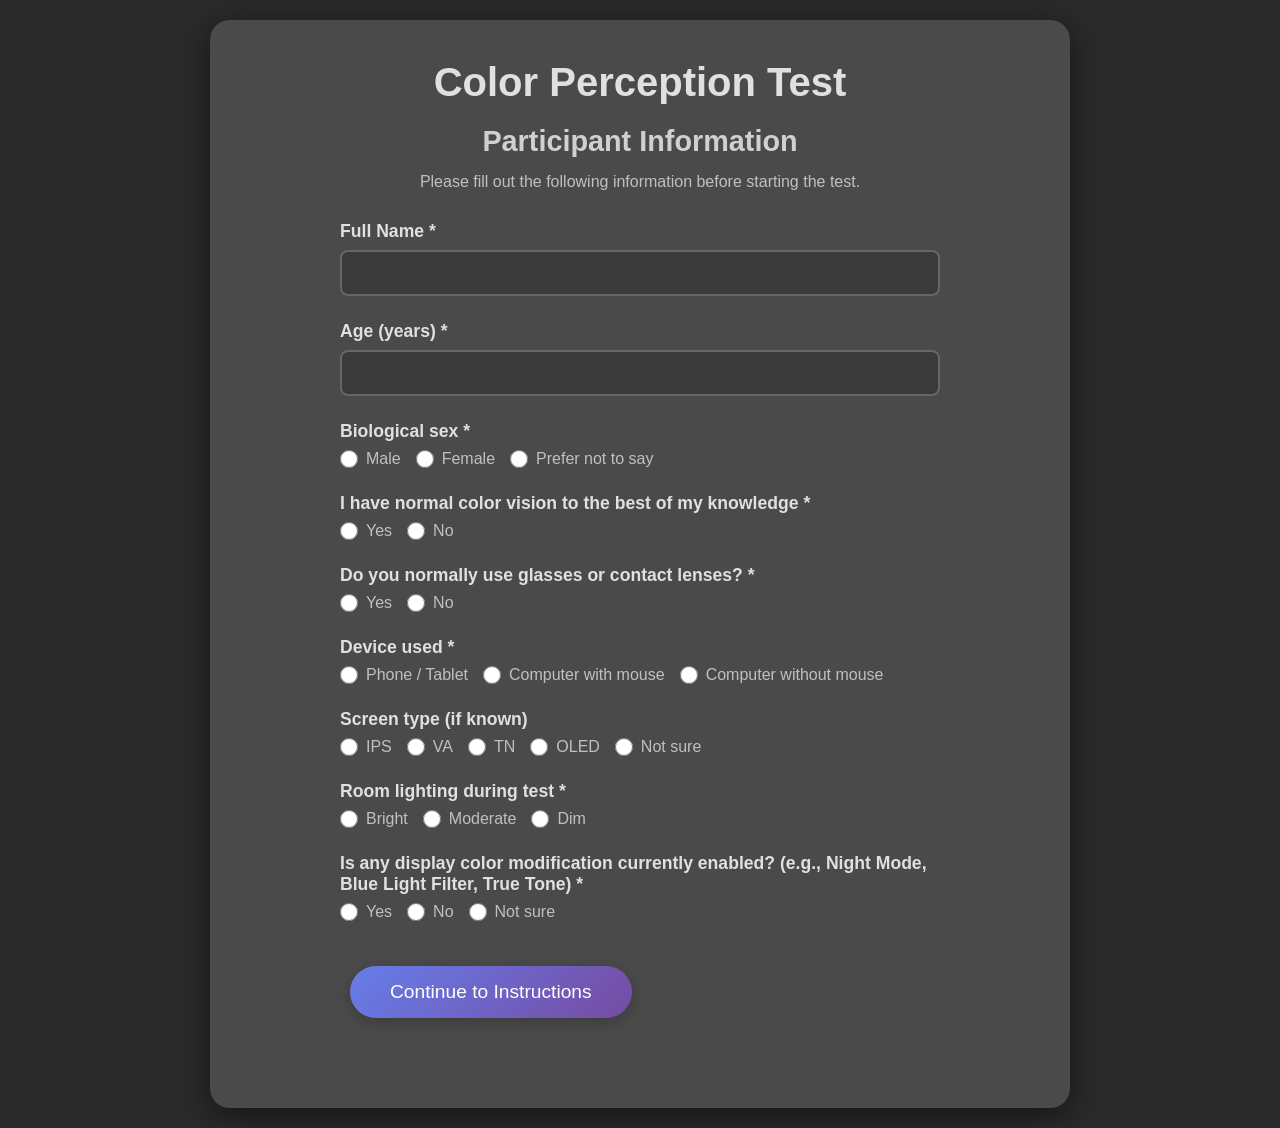
<file: Color_Perception_Test_V5_GoogleSheets.html>
<!DOCTYPE html>
<html lang="en">
<head>
    <meta charset="UTF-8">
    <meta name="viewport" content="width=device-width, initial-scale=1.0">
    <title>Color Perception Test - Biology IA</title>
    <style>
        * {
            margin: 0;
            padding: 0;
            box-sizing: border-box;
        }

        body {
            font-family: 'Arial', sans-serif;
            background: #2a2a2a;
            min-height: 100vh;
            display: flex;
            justify-content: center;
            align-items: center;
            color: #333;
            overflow-x: hidden;
        }

        .container {
            text-align: center;
            width: 100%;
            max-width: 900px;
            padding: 20px;
        }

        .demographics-screen, .instruction-screen, .demo-screen, .test-screen, .results-screen {
            background: #4a4a4a;
            border-radius: 20px;
            padding: 40px;
            box-shadow: 0 8px 32px rgba(0, 0, 0, 0.5);
        }

        h1 {
            font-size: 2.5em;
            margin-bottom: 20px;
            color: #e0e0e0;
        }

        h2 {
            font-size: 1.8em;
            margin-bottom: 15px;
            color: #d0d0d0;
        }

        .instructions {
            text-align: left;
            margin: 20px 0;
            line-height: 1.8;
            color: #c0c0c0;
        }

        .instructions li {
            margin: 10px 0;
        }

        .instructions strong {
            color: #ff6b6b;
        }

        p {
            color: #c0c0c0;
        }

        /* Demographics Form Styles */
        .demographics-form {
            text-align: left;
            margin: 30px auto;
            max-width: 600px;
        }

        .form-group {
            margin-bottom: 25px;
        }

        .form-group label {
            display: block;
            margin-bottom: 8px;
            color: #e0e0e0;
            font-weight: bold;
            font-size: 1.1em;
        }

        .form-group input[type="text"],
        .form-group input[type="number"] {
            width: 100%;
            padding: 12px;
            border: 2px solid #666;
            border-radius: 8px;
            background: #3a3a3a;
            color: #e0e0e0;
            font-size: 1em;
        }

        .form-group input[type="text"]:focus,
        .form-group input[type="number"]:focus {
            outline: none;
            border-color: #667eea;
        }

        .radio-group {
            display: flex;
            flex-wrap: wrap;
            gap: 15px;
            margin-top: 8px;
        }

        .radio-option {
            display: flex;
            align-items: center;
            gap: 8px;
        }

        .radio-option input[type="radio"] {
            width: 18px;
            height: 18px;
            cursor: pointer;
        }

        .radio-option label {
            color: #c0c0c0;
            cursor: pointer;
            font-weight: normal;
            font-size: 1em;
            margin: 0;
        }

        .form-error {
            color: #ff6b6b;
            font-size: 0.9em;
            margin-top: 5px;
            display: none;
        }

        button {
            background: linear-gradient(135deg, #667eea 0%, #764ba2 100%);
            border: none;
            color: white;
            padding: 15px 40px;
            font-size: 1.2em;
            border-radius: 50px;
            cursor: pointer;
            margin: 20px 10px;
            transition: transform 0.2s, box-shadow 0.2s;
            box-shadow: 0 4px 15px rgba(0, 0, 0, 0.2);
        }

        button:hover {
            transform: translateY(-2px);
            box-shadow: 0 6px 20px rgba(0, 0, 0, 0.3);
        }

        button:active {
            transform: translateY(0);
        }

        button:disabled {
            opacity: 0.5;
            cursor: not-allowed;
        }

        .circle-container {
            position: relative;
            width: 500px;
            height: 500px;
            margin: 30px auto;
        }

        .circle {
            position: absolute;
            width: 100px;
            height: 100px;
            border-radius: 50%;
            cursor: pointer;
            transition: transform 0.1s, opacity 0.3s;
            border: 3px solid rgba(0, 0, 0, 0.2);
        }

        .circle:hover {
            transform: scale(1.1);
            border-color: rgba(0, 0, 0, 0.5);
        }

        .center-circle {
            width: 100px;
            height: 100px;
            border-radius: 50%;
            background: hsl(120, 70%, 50%);
            position: absolute;
            left: 50%;
            top: 50%;
            transform: translate(-50%, -50%);
            border: 3px solid rgba(0, 0, 0, 0.2);
            box-shadow: none;
            pointer-events: none;
        }

        .reference-label {
            position: absolute;
            left: 50%;
            top: 50%;
            transform: translate(-50%, 60px);
            font-size: 0.9em;
            font-weight: bold;
            color: #e0e0e0;
            background: rgba(0, 0, 0, 0.6);
            padding: 5px 10px;
            border-radius: 5px;
            pointer-events: none;
            border: 1px solid rgba(255, 255, 255, 0.3);
        }

        .timer-bar {
            height: 8px;
            background: white;
            transition: width 0.1s linear;
            box-shadow: 0 2px 10px rgba(255, 255, 255, 0.5);
            margin: 20px auto;
            border-radius: 4px;
            max-width: 800px;
        }

        .timer-warning {
            background: #ff5252 !important;
            box-shadow: 0 2px 10px rgba(255, 82, 82, 0.8) !important;
        }

        .info-panel {
            display: flex;
            justify-content: space-around;
            margin: 20px 0;
            font-size: 1.2em;
        }

        .info-item {
            background: rgba(255, 255, 255, 0.1);
            padding: 10px 20px;
            border-radius: 10px;
            color: #e0e0e0;
            border: 2px solid rgba(255, 255, 255, 0.2);
        }

        .countdown {
            font-size: 4em;
            margin: 40px 0;
            color: #e0e0e0;
        }

        .results-table {
            background: #3a3a3a;
            border-radius: 10px;
            padding: 20px;
            margin: 20px 0;
            max-height: 400px;
            overflow-y: auto;
            border: 1px solid #555;
        }

        .results-table table {
            width: 100%;
            border-collapse: collapse;
        }

        .results-table th, .results-table td {
            padding: 10px;
            border-bottom: 1px solid #555;
            color: #e0e0e0;
        }

        .results-table th {
            background: rgba(255, 255, 255, 0.1);
            font-weight: bold;
        }

        .demo-message {
            font-size: 1.3em;
            margin: 20px 0;
            padding: 15px;
            background: rgba(255, 255, 255, 0.1);
            border-radius: 10px;
            color: #e0e0e0;
        }

        .hidden {
            display: none;
        }

        .score-display {
            font-size: 3em;
            margin: 30px 0;
            color: #e0e0e0;
        }

        .feedback {
            font-size: 1.5em;
            margin: 15px 0;
            padding: 10px;
            border-radius: 10px;
            animation: fadeIn 0.3s;
        }

        .feedback.correct {
            background: rgba(76, 175, 80, 0.3);
            color: #4caf50;
        }

        .feedback.incorrect {
            background: rgba(244, 67, 54, 0.3);
            color: #f44336;
        }

        .submission-status {
            margin: 20px 0;
            padding: 15px;
            border-radius: 10px;
            font-size: 1.1em;
        }

        .submission-status.success {
            background: rgba(76, 175, 80, 0.3);
            color: #4caf50;
        }

        .submission-status.error {
            background: rgba(244, 67, 54, 0.3);
            color: #f44336;
        }

        @keyframes fadeIn {
            from { opacity: 0; transform: scale(0.9); }
            to { opacity: 1; transform: scale(1); }
        }
    </style>
</head>
<body>
    <div class="container">
        <!-- Demographics Screen -->
        <div id="demographicsScreen" class="demographics-screen">
            <h1>Color Perception Test</h1>
            <h2>Participant Information</h2>
            <p style="margin-bottom: 30px;">Please fill out the following information before starting the test.</p>
            
            <form id="demographicsForm" class="demographics-form">
                <div class="form-group">
                    <label for="fullName">Full Name *</label>
                    <input type="text" id="fullName" name="fullName" required>
                    <div class="form-error" id="nameError">Please enter your full name</div>
                </div>

                <div class="form-group">
                    <label for="age">Age (years) *</label>
                    <input type="number" id="age" name="age" min="1" max="120" required>
                    <div class="form-error" id="ageError">Please enter a valid age</div>
                </div>

                <div class="form-group">
                    <label>Biological sex *</label>
                    <div class="radio-group">
                        <div class="radio-option">
                            <input type="radio" id="sexMale" name="sex" value="Male" required>
                            <label for="sexMale">Male</label>
                        </div>
                        <div class="radio-option">
                            <input type="radio" id="sexFemale" name="sex" value="Female">
                            <label for="sexFemale">Female</label>
                        </div>
                        <div class="radio-option">
                            <input type="radio" id="sexPreferNot" name="sex" value="Prefer not to say">
                            <label for="sexPreferNot">Prefer not to say</label>
                        </div>
                    </div>
                    <div class="form-error" id="sexError">Please select an option</div>
                </div>

                <div class="form-group">
                    <label>I have normal color vision to the best of my knowledge *</label>
                    <div class="radio-group">
                        <div class="radio-option">
                            <input type="radio" id="colorVisionYes" name="colorVision" value="Yes" required>
                            <label for="colorVisionYes">Yes</label>
                        </div>
                        <div class="radio-option">
                            <input type="radio" id="colorVisionNo" name="colorVision" value="No">
                            <label for="colorVisionNo">No</label>
                        </div>
                    </div>
                    <div class="form-error" id="colorVisionError">Please select an option</div>
                </div>

                <div class="form-group">
                    <label>Do you normally use glasses or contact lenses? *</label>
                    <div class="radio-group">
                        <div class="radio-option">
                            <input type="radio" id="glassesYes" name="glasses" value="Yes" required>
                            <label for="glassesYes">Yes</label>
                        </div>
                        <div class="radio-option">
                            <input type="radio" id="glassesNo" name="glasses" value="No">
                            <label for="glassesNo">No</label>
                        </div>
                    </div>
                    <div class="form-error" id="glassesError">Please select an option</div>
                </div>

                <div class="form-group">
                    <label>Device used *</label>
                    <div class="radio-group">
                        <div class="radio-option">
                            <input type="radio" id="devicePhone" name="device" value="Phone / Tablet" required>
                            <label for="devicePhone">Phone / Tablet</label>
                        </div>
                        <div class="radio-option">
                            <input type="radio" id="deviceMouse" name="device" value="Computer with mouse">
                            <label for="deviceMouse">Computer with mouse</label>
                        </div>
                        <div class="radio-option">
                            <input type="radio" id="deviceNoMouse" name="device" value="Computer without mouse">
                            <label for="deviceNoMouse">Computer without mouse</label>
                        </div>
                    </div>
                    <div class="form-error" id="deviceError">Please select an option</div>
                </div>

                <div class="form-group">
                    <label>Screen type (if known)</label>
                    <div class="radio-group">
                        <div class="radio-option">
                            <input type="radio" id="screenIPS" name="screen" value="IPS">
                            <label for="screenIPS">IPS</label>
                        </div>
                        <div class="radio-option">
                            <input type="radio" id="screenVA" name="screen" value="VA">
                            <label for="screenVA">VA</label>
                        </div>
                        <div class="radio-option">
                            <input type="radio" id="screenTN" name="screen" value="TN">
                            <label for="screenTN">TN</label>
                        </div>
                        <div class="radio-option">
                            <input type="radio" id="screenOLED" name="screen" value="OLED">
                            <label for="screenOLED">OLED</label>
                        </div>
                        <div class="radio-option">
                            <input type="radio" id="screenNotSure" name="screen" value="Not sure">
                            <label for="screenNotSure">Not sure</label>
                        </div>
                    </div>
                </div>

                <div class="form-group">
                    <label>Room lighting during test *</label>
                    <div class="radio-group">
                        <div class="radio-option">
                            <input type="radio" id="lightBright" name="lighting" value="Bright" required>
                            <label for="lightBright">Bright</label>
                        </div>
                        <div class="radio-option">
                            <input type="radio" id="lightModerate" name="lighting" value="Moderate">
                            <label for="lightModerate">Moderate</label>
                        </div>
                        <div class="radio-option">
                            <input type="radio" id="lightDim" name="lighting" value="Dim">
                            <label for="lightDim">Dim</label>
                        </div>
                    </div>
                    <div class="form-error" id="lightingError">Please select an option</div>
                </div>

                <div class="form-group">
                    <label>Is any display color modification currently enabled? (e.g., Night Mode, Blue Light Filter, True Tone) *</label>
                    <div class="radio-group">
                        <div class="radio-option">
                            <input type="radio" id="modsYes" name="mods" value="Yes" required>
                            <label for="modsYes">Yes</label>
                        </div>
                        <div class="radio-option">
                            <input type="radio" id="modsNo" name="mods" value="No">
                            <label for="modsNo">No</label>
                        </div>
                        <div class="radio-option">
                            <input type="radio" id="modsNotSure" name="mods" value="Not sure">
                            <label for="modsNotSure">Not sure</label>
                        </div>
                    </div>
                    <div class="form-error" id="modsError">Please select an option</div>
                </div>

                <button type="submit">Continue to Instructions</button>
            </form>
        </div>

        <!-- Instruction Screen -->
        <div id="instructionScreen" class="instruction-screen hidden">
            <h1>Color Perception Test</h1>
            <h2>Instructions</h2>
            <ul class="instructions">
                <li>You will see <strong>8 colored circles</strong> arranged around a <strong>center reference circle</strong></li>
                <li>Your task is to click the circle that <strong>matches the center reference color</strong> as quickly as possible</li>
                <li>You have <strong>5 seconds</strong> for each trial</li>
                <li>The test consists of <strong>10 levels</strong> with increasing difficulty</li>
                <li>Each level has <strong>5 trials</strong> (50 trials total)</li>
                <li>First, you'll complete <strong>5 practice trials</strong> to familiarize yourself with the test</li>
                <li><strong>Important:</strong> Try to be as quick and accurate as possible!</li>
            </ul>
            <button onclick="startDemo()">Start Practice Trials</button>
        </div>

        <!-- Demo Screen -->
        <div id="demoScreen" class="demo-screen hidden">
            <h2>Practice Trial <span id="demoTrialNumber">1</span>/5</h2>
            <p class="demo-message" id="demoMessage">Click the circle that matches the center reference color</p>
            <div class="timer-bar" id="demoTimerBar"></div>
            <div class="circle-container" id="demoCircleContainer">
                <div class="center-circle"></div>
                <div class="reference-label">Reference</div>
            </div>
        </div>

        <!-- Countdown Screen -->
        <div id="countdownScreen" class="instruction-screen hidden">
            <h1>Get Ready!</h1>
            <p>The actual test will begin in...</p>
            <div class="countdown" id="countdownNumber">5</div>
        </div>

        <!-- Test Screen -->
        <div id="testScreen" class="test-screen hidden">
            <div class="info-panel">
                <div class="info-item">Trial: <span id="trialNumber">1</span>/50</div>
                <div class="info-item">Level: <span id="levelNumber">1</span>/10</div>
                <div class="info-item">Difficulty: <span id="difficulty">180</span>°</div>
                <div class="info-item">Score: <span id="currentScore">0</span></div>
            </div>
            <div class="timer-bar" id="timerBar"></div>
            <div class="circle-container" id="circleContainer">
                <div class="center-circle"></div>
                <div class="reference-label">Reference</div>
            </div>
        </div>

        <!-- Results Screen -->
        <div id="resultsScreen" class="results-screen hidden">
            <h1>Test Complete!</h1>
            <div class="score-display">Final Score: <span id="finalScore">0</span> / 1000</div>
            
            <div id="submissionStatus" class="submission-status hidden"></div>
            
            <div class="results-table">
                <table>
                    <thead>
                        <tr>
                            <th>Trial</th>
                            <th>Level</th>
                            <th>Difficulty (°)</th>
                            <th>Response Time (ms)</th>
                            <th>Result</th>
                        </tr>
                    </thead>
                    <tbody id="resultsBody"></tbody>
                </table>
            </div>
            
            <button onclick="submitToGoogleSheets()" id="submitButton">Submit Results</button>
            <button onclick="downloadResults()">Download Backup Copy</button>
        </div>
    </div>

    <script>
        // IMPORTANT: Replace this URL with your Google Apps Script web app URL
        const GOOGLE_SCRIPT_URL = 'https://script.google.com/macros/s/AKfycbx1ALarn7HQ1gvNCXnmG9gPG47sHyWAAOeNLJPOAeMPCjm_qugGO92qSX_m2OTYA59x/exec';

        // Test Configuration
        const TARGET_HUE = 120; // Pure green
        const LEVELS = [180, 120, 90, 60, 45, 30, 20, 15, 10, 8];
        const TRIALS_PER_LEVEL = 5;
        const TIME_LIMIT = 5000; // 5 seconds in milliseconds
        const NUM_CIRCLES = 8;
        const DEMO_LEVELS = [180, 120, 90, 60, 45]; // Levels 1-5
        const MAX_SCORE = 1000; // Maximum possible score
        const POINTS_PER_TRIAL = MAX_SCORE / (LEVELS.length * TRIALS_PER_LEVEL); // 20 points per trial

        // Sound effects (using Web Audio API)
        const audioContext = new (window.AudioContext || window.webkitAudioContext)();

        function playCorrectSound() {
            const oscillator = audioContext.createOscillator();
            const gainNode = audioContext.createGain();
            oscillator.connect(gainNode);
            gainNode.connect(audioContext.destination);
            oscillator.frequency.setValueAtTime(800, audioContext.currentTime);
            oscillator.frequency.exponentialRampToValueAtTime(1200, audioContext.currentTime + 0.1);
            gainNode.gain.setValueAtTime(0.3, audioContext.currentTime);
            gainNode.gain.exponentialRampToValueAtTime(0.01, audioContext.currentTime + 0.1);
            oscillator.start(audioContext.currentTime);
            oscillator.stop(audioContext.currentTime + 0.1);
        }

        function playIncorrectSound() {
            const oscillator = audioContext.createOscillator();
            const gainNode = audioContext.createGain();
            oscillator.connect(gainNode);
            gainNode.connect(audioContext.destination);
            oscillator.frequency.setValueAtTime(200, audioContext.currentTime);
            oscillator.frequency.exponentialRampToValueAtTime(100, audioContext.currentTime + 0.2);
            gainNode.gain.setValueAtTime(0.3, audioContext.currentTime);
            gainNode.gain.exponentialRampToValueAtTime(0.01, audioContext.currentTime + 0.2);
            oscillator.start(audioContext.currentTime);
            oscillator.stop(audioContext.currentTime + 0.2);
        }

        function playWarningSound() {
            const oscillator = audioContext.createOscillator();
            const gainNode = audioContext.createGain();
            oscillator.connect(gainNode);
            gainNode.connect(audioContext.destination);
            oscillator.frequency.setValueAtTime(600, audioContext.currentTime);
            gainNode.gain.setValueAtTime(0.2, audioContext.currentTime);
            gainNode.gain.exponentialRampToValueAtTime(0.01, audioContext.currentTime + 0.15);
            oscillator.start(audioContext.currentTime);
            oscillator.stop(audioContext.currentTime + 0.15);
        }

        // State variables
        let currentMode = 'demographics';
        let currentTrial = 0;
        let currentScore = 0;
        let testData = [];
        let trialStartTime;
        let timerInterval;
        let correctCircleIndex;
        let demoIndex = 0;
        let warningPlayed = false;
        let clickLocked = false;
        let demographicsData = {};

        // Demographics form handling
        document.getElementById('demographicsForm').addEventListener('submit', function(e) {
            e.preventDefault();
            
            // Collect demographics data
            demographicsData = {
                fullName: document.getElementById('fullName').value,
                age: document.getElementById('age').value,
                sex: document.querySelector('input[name="sex"]:checked').value,
                colorVision: document.querySelector('input[name="colorVision"]:checked').value,
                glasses: document.querySelector('input[name="glasses"]:checked').value,
                device: document.querySelector('input[name="device"]:checked').value,
                screen: document.querySelector('input[name="screen"]:checked')?.value || 'Not specified',
                lighting: document.querySelector('input[name="lighting"]:checked').value,
                mods: document.querySelector('input[name="mods"]:checked').value
            };
            
            // Move to instruction screen
            document.getElementById('demographicsScreen').classList.add('hidden');
            document.getElementById('instructionScreen').classList.remove('hidden');
            currentMode = 'instructions';
        });

        // Randomize with probabilistic rounding
        function randomizeValue(value) {
            const floor = Math.floor(value);
            const decimal = value - floor;
            return Math.random() < decimal ? Math.ceil(value) : floor;
        }

        // Generate hue distances with Gaussian randomization
        function generateColors(targetDifference) {
            const stdDev = targetDifference * 0.1;
            const colors = [];
            
            // Generate distractors
            for (let i = 0; i < NUM_CIRCLES; i++) {
                const gaussian = (Math.random() + Math.random() + Math.random() + Math.random() - 2) / 2;
                const randomizedDiff = targetDifference + (gaussian * stdDev);
                const finalDiff = randomizeValue(Math.max(0, randomizedDiff));
                
                const direction = Math.random() < 0.5 ? 1 : -1;
                let hue = TARGET_HUE + (direction * finalDiff);
                hue = (hue + 360) % 360;
                
                colors.push({
                    hue: hue,
                    isTarget: false,
                    color: `hsl(${hue}, 70%, 50%)`
                });
            }
            
            // Replace one random circle with the exact target
            correctCircleIndex = Math.floor(Math.random() * NUM_CIRCLES);
            colors[correctCircleIndex] = {
                hue: TARGET_HUE,
                isTarget: true,
                color: `hsl(${TARGET_HUE}, 70%, 50%)`
            };
            
            return colors;
        }

        // Position circles in a ring
        function positionCircles(container, colors, isDemo) {
            container.innerHTML = '<div class="center-circle"></div><div class="reference-label">Reference</div>';
            
            const radius = 200;
            const angleStep = (2 * Math.PI) / NUM_CIRCLES;
            
            colors.forEach((colorData, index) => {
                const angle = index * angleStep - Math.PI / 2;
                const x = radius * Math.cos(angle) + 250;
                const y = radius * Math.sin(angle) + 250;
                
                const circle = document.createElement('div');
                circle.className = 'circle';
                circle.style.left = `${x - 50}px`;
                circle.style.top = `${y - 50}px`;
                circle.style.background = colorData.color;
                
                if (isDemo) {
                    circle.onclick = () => handleDemoClick(index);
                } else {
                    circle.onclick = () => handleCircleClick(index);
                }
                
                container.appendChild(circle);
            });
        }

        // Start demo
        function startDemo() {
            document.getElementById('instructionScreen').classList.add('hidden');
            document.getElementById('demoScreen').classList.remove('hidden');
            currentMode = 'demo';
            demoIndex = 0;
            showDemoTrial();
        }

        // Show demo trial
        function showDemoTrial() {
            if (demoIndex >= DEMO_LEVELS.length) {
                completeDemo();
                return;
            }
            
            const difficulty = DEMO_LEVELS[demoIndex];
            document.getElementById('demoTrialNumber').textContent = demoIndex + 1;
            document.getElementById('demoMessage').textContent = 'Click the circle that matches the center reference color';
            document.getElementById('demoMessage').className = 'demo-message';
            
            const colors = generateColors(difficulty);
            const container = document.getElementById('demoCircleContainer');
            positionCircles(container, colors, true);
            
            startDemoTimer();
        }

        // Start demo timer
        function startDemoTimer() {
            const timerBar = document.getElementById('demoTimerBar');
            trialStartTime = Date.now();
            timerBar.style.width = '100%';
            timerBar.classList.remove('timer-warning');
            warningPlayed = false;
            clickLocked = false;
            
            if (timerInterval) clearInterval(timerInterval);
            
            timerInterval = setInterval(() => {
                const elapsed = Date.now() - trialStartTime;
                const remaining = Math.max(0, TIME_LIMIT - elapsed);
                const percentage = (remaining / TIME_LIMIT) * 100;
                timerBar.style.width = `${percentage}%`;
                
                if (remaining <= 1000 && remaining > 900 && !warningPlayed) {
                    playWarningSound();
                    timerBar.classList.add('timer-warning');
                    warningPlayed = true;
                }
                
                if (remaining === 0) {
                    clearInterval(timerInterval);
                    handleDemoTimeout();
                }
            }, 100);
        }

        // Handle demo click
        function handleDemoClick(index) {
            if (clickLocked) return;
            clickLocked = true;
            
            clearInterval(timerInterval);
            
            if (index === correctCircleIndex) {
                playCorrectSound();
                const message = document.getElementById('demoMessage');
                message.innerHTML = '✓ Correct! Moving to next demo...';
                message.className = 'demo-message feedback correct';
                
                setTimeout(() => {
                    message.className = 'demo-message';
                    demoIndex++;
                    showBreakThenDemo();
                }, 1000);
            } else {
                playIncorrectSound();
                const message = document.getElementById('demoMessage');
                message.innerHTML = '✗ Incorrect. Try again!';
                message.className = 'demo-message feedback incorrect';
                
                setTimeout(() => {
                    message.className = 'demo-message';
                    showBreakThenDemo();
                }, 1000);
            }
        }

        // Show half-second break then demo trial
        function showBreakThenDemo() {
            const container = document.getElementById('demoCircleContainer');
            const circles = container.querySelectorAll('.circle');
            circles.forEach(circle => circle.style.opacity = '0');
            
            setTimeout(() => {
                circles.forEach(circle => circle.style.opacity = '1');
                showDemoTrial();
            }, 500);
        }

        // Handle demo timeout
        function handleDemoTimeout() {
            if (clickLocked) return;
            clickLocked = true;
            
            playIncorrectSound();
            const message = document.getElementById('demoMessage');
            message.innerHTML = '⏱ Time\'s up! Try again.';
            message.className = 'demo-message feedback incorrect';
            
            setTimeout(() => {
                message.className = 'demo-message';
                showBreakThenDemo();
            }, 1000);
        }

        // Complete demo and start countdown
        function completeDemo() {
            document.getElementById('demoScreen').classList.add('hidden');
            document.getElementById('countdownScreen').classList.remove('hidden');
            currentMode = 'countdown';
            
            let count = 5;
            const countdownElement = document.getElementById('countdownNumber');
            
            const countdownInterval = setInterval(() => {
                count--;
                countdownElement.textContent = count;
                
                if (count === 0) {
                    clearInterval(countdownInterval);
                    startTest();
                }
            }, 1000);
        }

        // Start actual test
        function startTest() {
            document.getElementById('countdownScreen').classList.add('hidden');
            document.getElementById('testScreen').classList.remove('hidden');
            currentMode = 'test';
            currentTrial = 0;
            currentScore = 0;
            testData = [];
            showNextTrial();
        }

        // Show next trial
        function showNextTrial() {
            if (currentTrial >= LEVELS.length * TRIALS_PER_LEVEL) {
                showResults();
                return;
            }
            
            const levelIndex = Math.floor(currentTrial / TRIALS_PER_LEVEL);
            const difficulty = LEVELS[levelIndex];
            
            document.getElementById('trialNumber').textContent = currentTrial + 1;
            document.getElementById('levelNumber').textContent = levelIndex + 1;
            document.getElementById('difficulty').textContent = difficulty;
            document.getElementById('currentScore').textContent = Math.round(currentScore);
            
            const colors = generateColors(difficulty);
            const container = document.getElementById('circleContainer');
            positionCircles(container, colors, false);
            
            startTimer();
        }

        // Start timer
        function startTimer() {
            const timerBar = document.getElementById('timerBar');
            trialStartTime = Date.now();
            timerBar.style.width = '100%';
            timerBar.classList.remove('timer-warning');
            warningPlayed = false;
            clickLocked = false;
            
            if (timerInterval) clearInterval(timerInterval);
            
            timerInterval = setInterval(() => {
                const elapsed = Date.now() - trialStartTime;
                const remaining = Math.max(0, TIME_LIMIT - elapsed);
                const percentage = (remaining / TIME_LIMIT) * 100;
                timerBar.style.width = `${percentage}%`;
                
                if (remaining <= 1000 && remaining > 900 && !warningPlayed) {
                    playWarningSound();
                    timerBar.classList.add('timer-warning');
                    warningPlayed = true;
                }
                
                if (remaining === 0) {
                    clearInterval(timerInterval);
                    handleTimeout();
                }
            }, 100);
        }

        // Handle circle click
        function handleCircleClick(index) {
            if (clickLocked) return;
            clickLocked = true;
            
            clearInterval(timerInterval);
            const reactionTime = Date.now() - trialStartTime;
            const levelIndex = Math.floor(currentTrial / TRIALS_PER_LEVEL);
            const difficulty = LEVELS[levelIndex];
            
            let result, pointsEarned;
            
            if (index === correctCircleIndex) {
                playCorrectSound();
                result = reactionTime;
                const maxPoints = POINTS_PER_TRIAL;
                const minPoints = POINTS_PER_TRIAL / 2;
                pointsEarned = maxPoints - ((maxPoints - minPoints) * (reactionTime / TIME_LIMIT));
                currentScore += pointsEarned;
            } else {
                playIncorrectSound();
                result = 'WRONG';
                pointsEarned = 0;
            }
            
            testData.push({
                trial: currentTrial + 1,
                level: levelIndex + 1,
                difficulty: difficulty,
                responseTime: result,
                result: result
            });
            
            currentTrial++;
            showBreakThenTrial();
        }

        // Show half-second break then next trial
        function showBreakThenTrial() {
            const container = document.getElementById('circleContainer');
            const circles = container.querySelectorAll('.circle');
            circles.forEach(circle => circle.style.opacity = '0');
            
            setTimeout(() => {
                circles.forEach(circle => circle.style.opacity = '1');
                showNextTrial();
            }, 500);
        }

        // Handle timeout
        function handleTimeout() {
            if (clickLocked) return;
            clickLocked = true;
            
            playIncorrectSound();
            const levelIndex = Math.floor(currentTrial / TRIALS_PER_LEVEL);
            const difficulty = LEVELS[levelIndex];
            
            testData.push({
                trial: currentTrial + 1,
                level: levelIndex + 1,
                difficulty: difficulty,
                responseTime: 'MISS',
                result: 'MISS'
            });
            
            currentTrial++;
            showBreakThenTrial();
        }

        // Show results
        function showResults() {
            document.getElementById('testScreen').classList.add('hidden');
            document.getElementById('resultsScreen').classList.remove('hidden');
            document.getElementById('finalScore').textContent = Math.round(currentScore);
            
            const tbody = document.getElementById('resultsBody');
            tbody.innerHTML = '';
            
            testData.forEach(data => {
                const row = tbody.insertRow();
                row.insertCell(0).textContent = data.trial;
                row.insertCell(1).textContent = data.level;
                row.insertCell(2).textContent = data.difficulty;
                row.insertCell(3).textContent = data.responseTime;
                row.insertCell(4).textContent = typeof data.result === 'number' ? 'CORRECT' : data.result;
            });
        }

        // Submit to Google Sheets
        async function submitToGoogleSheets() {
            const submitButton = document.getElementById('submitButton');
            const statusDiv = document.getElementById('submissionStatus');
            
            submitButton.disabled = true;
            submitButton.textContent = 'Submitting...';
            statusDiv.classList.remove('hidden', 'success', 'error');
            statusDiv.textContent = 'Submitting your results...';
            
            try {
                // Organize data by difficulty level
                const dataByDifficulty = {};
                LEVELS.forEach(level => {
                    dataByDifficulty[level] = [];
                });
                
                // Sort test data into difficulty buckets
                testData.forEach(trial => {
                    dataByDifficulty[trial.difficulty].push(trial.responseTime);
                });
                
                // Calculate averages and completion rates for each difficulty
                const performanceData = {};
                LEVELS.forEach(level => {
                    const trials = dataByDifficulty[level];
                    const correctTrials = trials.filter(t => typeof t === 'number');
                    const average = correctTrials.length > 0 
                        ? Math.round(correctTrials.reduce((a, b) => a + b, 0) / correctTrials.length)
                        : null;
                    const completionRate = (correctTrials.length / trials.length) * 100;
                    
                    performanceData[level] = {
                        trials: trials,
                        average: average,
                        completionRate: completionRate
                    };
                });
                
                // Prepare data for submission
                const submissionData = {
                    demographics: demographicsData,
                    performanceData: performanceData,
                    levels: LEVELS,
                    finalScore: Math.round(currentScore),
                    timestamp: new Date().toISOString()
                };
                
                // Send to Google Sheets
                const response = await fetch(GOOGLE_SCRIPT_URL, {
                    method: 'POST',
                    mode: 'no-cors',
                    headers: {
                        'Content-Type': 'application/json',
                    },
                    body: JSON.stringify(submissionData)
                });
                
                // Note: With no-cors mode, we can't read the response
                // So we assume success if no error was thrown
                statusDiv.classList.add('success');
                statusDiv.textContent = '✓ Results submitted successfully! Thank you for participating.';
                submitButton.textContent = 'Submitted';
                
            } catch (error) {
                console.error('Submission error:', error);
                statusDiv.classList.add('error');
                statusDiv.textContent = '✗ Submission failed. Please download a backup copy and email it to the researcher.';
                submitButton.disabled = false;
                submitButton.textContent = 'Retry Submission';
            }
        }

        // Download results as backup
        function downloadResults() {
            let csvContent = "Trial\tLevel\tDifficulty(degrees)\tResponseTime(ms)\tResult\n";
            
            testData.forEach(data => {
                csvContent += `${data.trial}\t${data.level}\t${data.difficulty}\t${data.responseTime}\t`;
                csvContent += `${typeof data.result === 'number' ? 'CORRECT' : data.result}\n`;
            });
            
            const blob = new Blob([csvContent], { type: 'text/plain' });
            const url = window.URL.createObjectURL(blob);
            const a = document.createElement('a');
            a.href = url;
            a.download = `${demographicsData.fullName.replace(/\s+/g, '_')}_color_perception_results.txt`;
            document.body.appendChild(a);
            a.click();
            document.body.removeChild(a);
            window.URL.revokeObjectURL(url);
        }
    </script>
</body>
</html>
</file>
